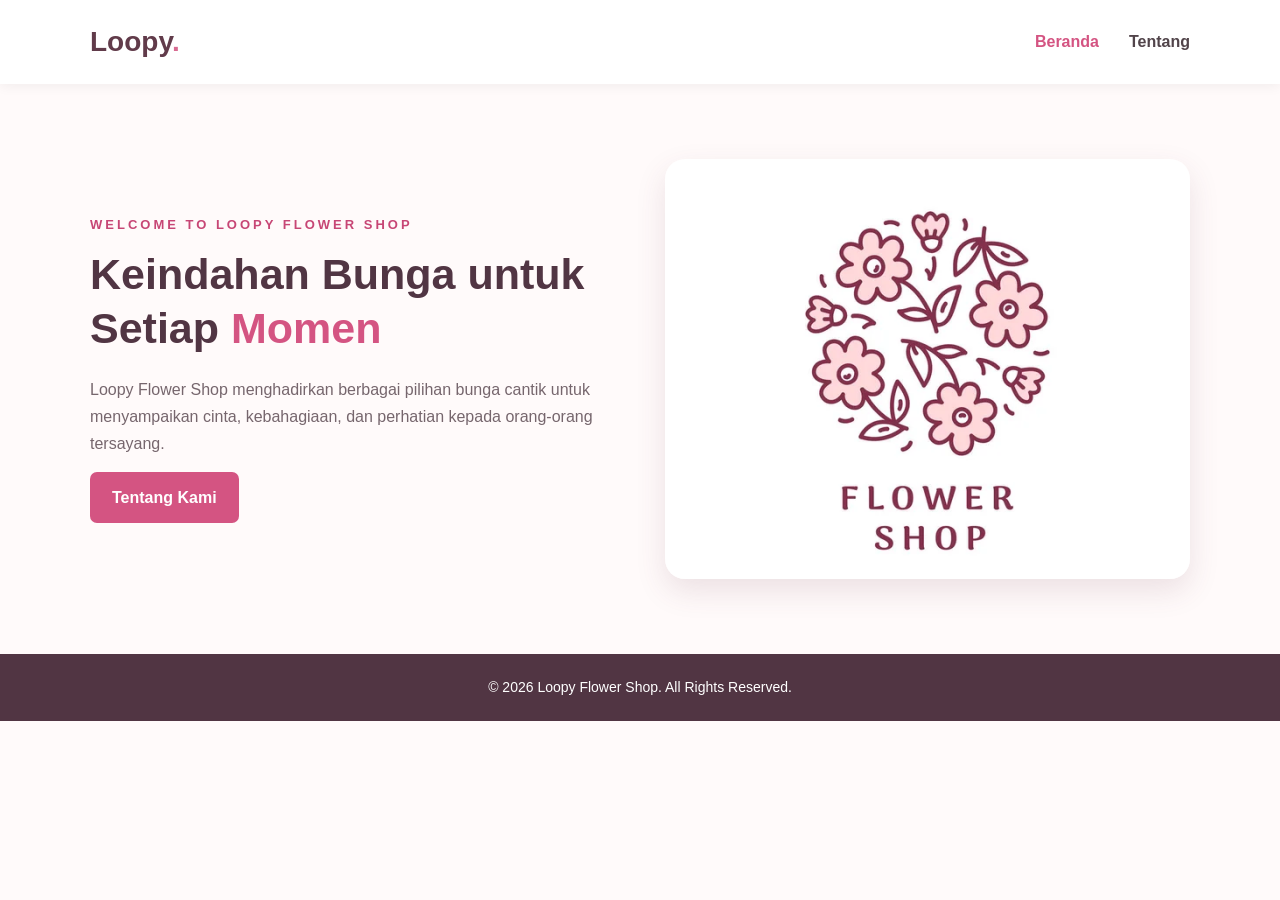
<file: index.html>
<!DOCTYPE html>
<html lang="id">
<head>
    <meta charset="UTF-8">
    <meta name="viewport" content="width=device-width, initial-scale=1.0">
    <title>Loopy Flower Shop | Beranda</title>
    <link rel="stylesheet" href="style.css">
</head>
<body>

    <header>
        <nav class="navbar">
            <a href="index.html" class="logo">
                Loopy<span>.</span>
            </a>

            <ul class="menu">
                <li><a href="index.html" class="active">Beranda</a></li>
                <li><a href="tentang.html">Tentang</a></li>
            </ul>
        </nav>
    </header>

    <main>
        <section class="hero">

            <div class="hero-text">
                <p class="label">WELCOME TO LOOPY FLOWER SHOP</p>

                <h1>
                    Keindahan Bunga untuk Setiap
                    <span>Momen</span>
                </h1>

                <p>
                    Loopy Flower Shop menghadirkan berbagai pilihan
                    bunga cantik untuk menyampaikan cinta, kebahagiaan,
                    dan perhatian kepada orang-orang tersayang.
                </p>

                <a href="tentang.html" class="btn">
                    Tentang Kami
                </a>
            </div>

            <div class="hero-image">
                <img
                    src="logo-flower.jpg"
                    alt="Foto Loopy Flower Shop">
            </div>

        </section>
    </main>

    <footer>
        <p>&copy; 2026 Loopy Flower Shop. All Rights Reserved.</p>
    </footer>

</body>
</html>
</file>
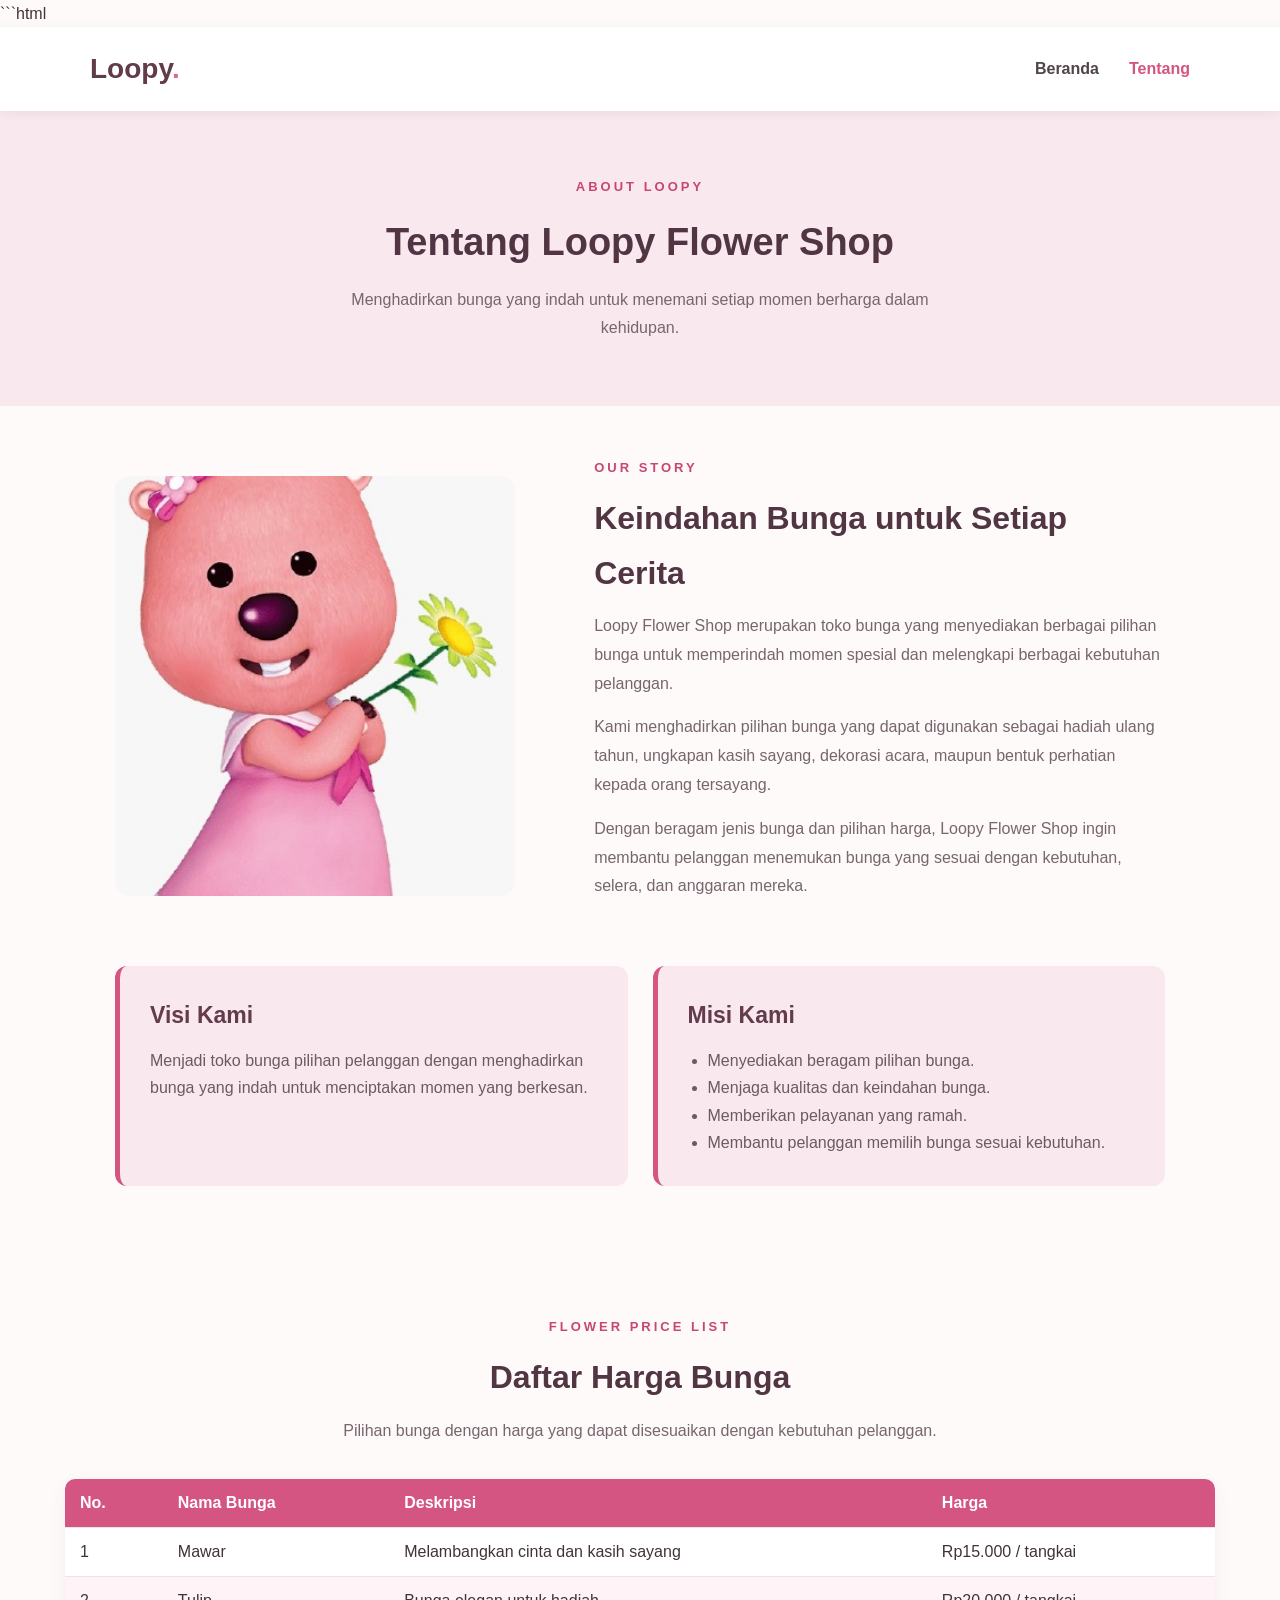
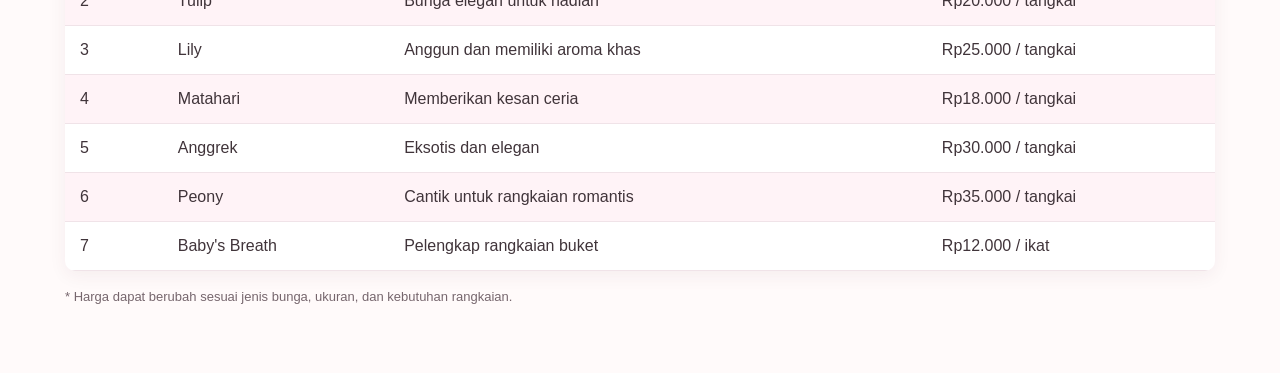
<file: tentang.html>
```html
<!DOCTYPE html>
<html lang="id">
<head>
    <meta charset="UTF-8">
    <meta name="viewport" content="width=device-width, initial-scale=1.0">
    <title>Loopy Flower Shop | Tentang Kami</title>
    <link rel="stylesheet" href="style.css">
</head>
<body>

    <header>
        <nav class="navbar">
            <a href="index.html" class="logo">Loopy<span>.</span></a>

            <ul class="menu">
                <li><a href="index.html">Beranda</a></li>
                <li><a href="tentang.html" class="active">Tentang</a></li>
            </ul>
        </nav>
    </header>

    <main>
        <section class="about-hero">
            <p class="label">ABOUT LOOPY</p>
            <h1>Tentang Loopy Flower Shop</h1>
            <p>
                Menghadirkan bunga yang indah untuk menemani
                setiap momen berharga dalam kehidupan.
            </p>
        </section>
        
<section class="about-content">
    <div class="about-image">
        <img src="loopy-foto.jpeg" alt="Buket bunga Loopy Flower Shop">
    </div>

    <div class="about-text">
        <p class="label">OUR STORY</p>
        <h2>Keindahan Bunga untuk Setiap Cerita</h2>

        <p>
            Loopy Flower Shop merupakan toko bunga yang
            menyediakan berbagai pilihan bunga untuk
            memperindah momen spesial dan melengkapi
            berbagai kebutuhan pelanggan.
        </p>

        <p>
            Kami menghadirkan pilihan bunga yang dapat
            digunakan sebagai hadiah ulang tahun,
            ungkapan kasih sayang, dekorasi acara,
            maupun bentuk perhatian kepada orang tersayang.
        </p>

        <p>
            Dengan beragam jenis bunga dan pilihan harga,
            Loopy Flower Shop ingin membantu pelanggan
            menemukan bunga yang sesuai dengan kebutuhan,
            selera, dan anggaran mereka.
        </p>
    </div>
</section>

        <section class="visi-misi">
            <div class="vm-card">
                <h3>Visi Kami</h3>
                <p>
                    Menjadi toko bunga pilihan pelanggan dengan
                    menghadirkan bunga yang indah untuk menciptakan
                    momen yang berkesan.
                </p>
            </div>

            <div class="vm-card">
                <h3>Misi Kami</h3>
                <ul>
                    <li>Menyediakan beragam pilihan bunga.</li>
                    <li>Menjaga kualitas dan keindahan bunga.</li>
                    <li>Memberikan pelayanan yang ramah.</li>
                    <li>Membantu pelanggan memilih bunga sesuai kebutuhan.</li>
                </ul>
            </div>
        </section>

        <section class="harga">
            <div class="section-heading">
                <p class="label">FLOWER PRICE LIST</p>
                <h2>Daftar Harga Bunga</h2>
                <p>
                    Pilihan bunga dengan harga yang dapat disesuaikan
                    dengan kebutuhan pelanggan.
                </p>
            </div>

            <div class="table-container">
                <table>
                    <thead>
                        <tr>
                            <th>No.</th>
                            <th>Nama Bunga</th>
                            <th>Deskripsi</th>
                            <th>Harga</th>
                        </tr>
                    </thead>

                    <tbody>
                        <tr>
                            <td>1</td>
                            <td>Mawar</td>
                            <td>Melambangkan cinta dan kasih sayang</td>
                            <td>Rp15.000 / tangkai</td>
                        </tr>
                        <tr>
                            <td>2</td>
                            <td>Tulip</td>
                            <td>Bunga elegan untuk hadiah</td>
                            <td>Rp20.000 / tangkai</td>
                        </tr>
                        <tr>
                            <td>3</td>
                            <td>Lily</td>
                            <td>Anggun dan memiliki aroma khas</td>
                            <td>Rp25.000 / tangkai</td>
                        </tr>
                        <tr>
                            <td>4</td>
                            <td>Matahari</td>
                            <td>Memberikan kesan ceria</td>
                            <td>Rp18.000 / tangkai</td>
                        </tr>
                        <tr>
                            <td>5</td>
                            <td>Anggrek</td>
                            <td>Eksotis dan elegan</td>
                            <td>Rp30.000 / tangkai</td>
                        </tr>
                        <tr>
                            <td>6</td>
                            <td>Peony</td>
                            <td>Cantik untuk rangkaian romantis</td>
                            <td>Rp35.000 / tangkai</td>
                        </tr>
                        <tr>
                            <td>7</td>
                            <td>Baby's Breath</td>
                            <td>Pelengkap rangkaian buket</td>
                            <td>Rp12.000 / ikat</td>
                        </tr>
                    </tbody>
                </table>
            </div>

            <p class="catatan">
                * Harga dapat berubah sesuai jenis bunga,
                ukuran, dan kebutuhan rangkaian.
</file>
<file: style.css>
/* PENGATURAN DASAR */
* {
    margin: 0;
    padding: 0;
    box-sizing: border-box;
}

html {
    scroll-behavior: smooth;
}

body {
    font-family: Arial, Helvetica, sans-serif;
    background-color: #fffafa;
    color: #40343a;
    line-height: 1.7;
}

a {
    text-decoration: none;
}

img {
    max-width: 100%;
    display: block;
}

/* NAVIGASI */
header {
    background-color: #ffffff;
    box-shadow: 0 2px 12px rgba(0, 0, 0, 0.06);
    position: sticky;
    top: 0;
    z-index: 10;
}

.navbar {
    max-width: 1150px;
    margin: auto;
    padding: 18px 25px;
    display: flex;
    justify-content: space-between;
    align-items: center;
}

.logo {
    font-size: 28px;
    font-weight: bold;
    color: #613b4a;
}

.logo span {
    color: #d86b91;
}

.menu {
    display: flex;
    list-style: none;
    gap: 30px;
}

.menu a {
    color: #51444a;
    font-weight: bold;
    transition: 0.3s;
}

.menu a:hover,
.menu a.active {
    color: #d45482;
}

/* TOMBOL */
.btn {
    display: inline-block;
    background-color: #d45482;
    color: white;
    padding: 12px 22px;
    border-radius: 7px;
    margin-top: 15px;
    margin-right: 8px;
    font-weight: bold;
    transition: 0.3s;
}

.btn:hover {
    background-color: #b83e6b;
    transform: translateY(-2px);
}

.btn-outline {
    background-color: transparent;
    color: #c74675;
    border: 1px solid #d45482;
}

.btn-outline:hover {
    color: white;
}

/* BERANDA */
.hero {
    max-width: 1150px;
    margin: auto;
    padding: 75px 25px;
    display: grid;
    grid-template-columns: 1fr 1fr;
    align-items: center;
    gap: 50px;
}

.label {
    color: #c74675;
    font-size: 13px;
    font-weight: bold;
    letter-spacing: 3px;
    margin-bottom: 12px;
}

.hero h1 {
    font-size: 43px;
    line-height: 1.25;
    margin-bottom: 20px;
    color: #513543;
}

.hero h1 span {
    color: #d45482;
}

.hero-text > p:not(.label) {
    color: #76666d;
}

.hero-image img {
    width: 100%;
    height: 420px;
    object-fit: cover;
    border-radius: 20px;
    box-shadow: 0 12px 30px rgba(110, 55, 75, 0.13);
}

/* JUDUL BAGIAN */
.koleksi,
.harga {
    padding: 65px 25px;
    max-width: 1200px;
    margin: auto;
}

.section-heading {
    text-align: center;
    max-width: 650px;
    margin: 0 auto 35px;
}

.section-heading h2,
.about-text h2 {
    color: #513543;
    font-size: 32px;
    margin-bottom: 12px;
}

.section-heading > p:last-child {
    color: #76666d;
}

/* KARTU BUNGA */
.flower-grid {
    display: grid;
    grid-template-columns: repeat(3, 1fr);
    gap: 25px;
}

.flower-card {
    background: white;
    border-radius: 13px;
    overflow: hidden;
    border: 1px solid #f1e1e7;
    box-shadow: 0 5px 18px rgba(80, 40, 55, 0.06);
    transition: 0.3s;
}

.flower-card:hover {
    transform: translateY(-5px);
    box-shadow: 0 10px 25px rgba(80, 40, 55, 0.12);
}

.flower-card img {
    width: 100%;
    height: 230px;
    object-fit: cover;
}

.flower-info {
    padding: 20px;
}

.flower-info h3 {
    font-size: 21px;
    color: #633c4c;
    margin-bottom: 8px;
}

.flower-info p {
    font-size: 14px;
    color: #76666d;
    min-height: 48px;
    margin-bottom: 12px;
}

.flower-info strong {
    color: #c74675;
    font-size: 15px;
}

/* HALAMAN TENTANG */
.about-hero {
    text-align: center;
    padding: 65px 25px;
    background-color: #f9e9ef;
}

.about-hero h1 {
    font-size: 38px;
    color: #513543;
    margin-bottom: 12px;
}

.about-hero > p:last-child {
    max-width: 650px;
    margin: auto;
    color: #76666d;
}

.about-content {
    max-width: 1100px;
    margin: auto;
    padding: 70px 25px;
    display: grid;
    grid-template-columns: 1fr 1fr;
    align-items: center;
    gap: 45px;
}

.about-image img {
    width: 100%;
    height: 400px;
    object-fit: cover;
    border-radius: 15px;
}

.about-text p:not(.label) {
    margin-bottom: 15px;
    color: #76666d;
}

/* VISI DAN MISI */
.visi-misi {
    max-width: 1100px;
    margin: 0 auto 65px;
    padding: 0 25px;
    display: grid;
    grid-template-columns: 1fr 1fr;
    gap: 25px;
}

.vm-card {
    background: #f9e9ef;
    padding: 30px;
    border-radius: 12px;
    border-left: 5px solid #d45482;
}

.vm-card h3 {
    color: #633c4c;
    margin-bottom: 12px;
    font-size: 23px;
}

.vm-card p,
.vm-card li {
    color: #6d5962;
}

.vm-card ul {
    padding-left: 20px;
}

/* TABEL HARGA */
.table-container {
    overflow-x: auto;
    background: white;
    border-radius: 10px;
    box-shadow: 0 5px 18px rgba(80, 40, 55, 0.06);
}

table {
    width: 100%;
    border-collapse: collapse;
    min-width: 600px;
}

th,
td {
    padding: 15px;
    text-align: left;
    border-bottom: 1px solid #f0e3e8;
}

th {
    background-color: #d45482;
    color: white;
}

tbody tr:nth-child(even) {
    background-color: #fff3f7;
}

tbody tr:hover {
    background-color: #f9e4ec;
}

.catatan {
    margin-top: 15px;
    font-size: 13px;
    color: #76666d;
}

/* BAGIAN PENUTUP */
.cta {
    text-align: center;
    background-color: #f9e9ef;
    padding: 55px 25px;
}

.cta h2 {
    color: #513543;
    font-size: 29px;
    margin-bottom: 10px;
}

.cta p {
    color: #76666d;
}

/* FOOTER */
footer {
    text-align: center;
    padding: 22px;
    background-color: #513543;
    color: white;
    font-size: 14px;
}

/* TAMPILAN HP DAN TABLET */
@media (max-width: 768px) {
    .navbar {
        padding: 15px 20px;
    }

    .menu {
        gap: 15px;
    }

    .hero,
    .about-content {
        grid-template-columns: 1fr;
        padding: 45px 20px;
        gap: 30px;
    }

    .hero h1 {
        font-size: 34px;
    }

    .hero-image img {
        height: 320px;
    }

    .flower-grid {
        grid-template-columns: repeat(2, 1fr);
        gap: 15px;
    }

    .flower-card img {
        height: 190px;
    }

    .flower-info {
        padding: 15px;
    }

    .flower-info p {
        min-height: auto;
    }

    .about-hero h1 {
        font-size: 30px;
    }

    .visi-misi {
        grid-template-columns: 1fr;
    }

    .about-image img {
        height: 320px;
    }
}

@media (max-width: 480px) {
    .logo {
        font-size: 23px;
    }

    .menu {
        gap: 12px;
    }

    .menu a {
        font-size: 14px;
    }

    .flower-grid {
        grid-template-columns: 1fr;
    }

    .flower-card img {
        height: 250px;
    }

    .hero h1 {
        font-size: 30px;
    }

    .section-heading h2,
    .about-text h2 {
        font-size: 27px;
    }

    .cta h2 {
        font-size: 24px;
    }
}
.about-content {
    display: flex;
    align-items: center;
    justify-content: center;
    gap: 40px;
    max-width: 1100px;
    margin: 0 auto;
    padding: 50px 25px;
}

.about-image {
    flex: 1;
}

.about-image img {
    width: 100%;
    max-width: 400px;
    height: 420px;
    object-fit: cover;
    border-radius: 15px;
    display: block;
}

.about-text {
    flex: 1.3;
}

.about-text .label,
.about-text h2 {
    text-align: left;
}

.about-text p {
    line-height: 1.8;
}

/* Tampilan pada layar HP */
@media (max-width: 768px) {
    .about-content {
        flex-direction: column;
        gap: 25px;
    }

    .about-image img {
        max-width: 100%;
        height: auto;
    }

    .about-text {
        width: 100%;
    }
}
</file>
